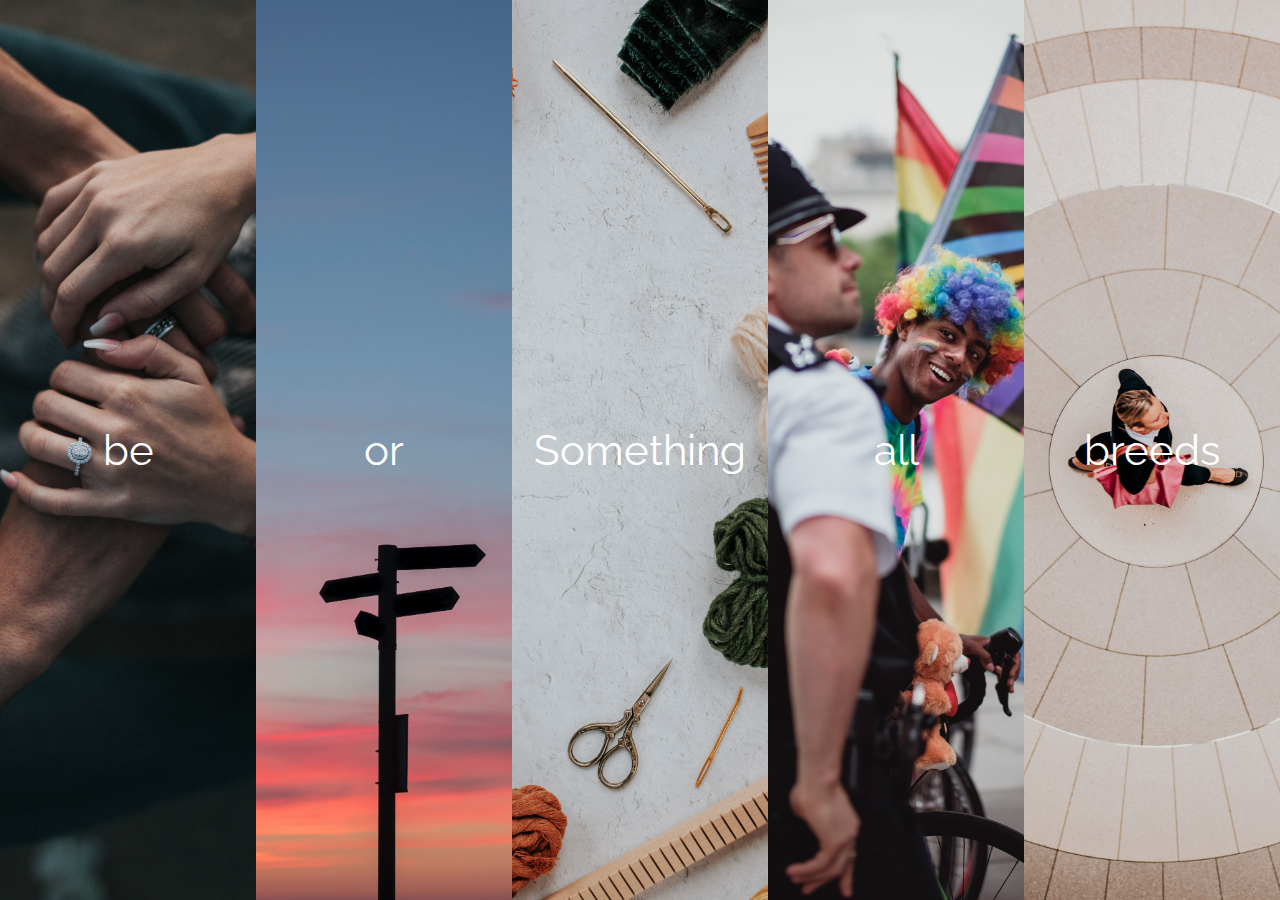
<file: Implementation/05 - Flex Panels/index.html>
<!DOCTYPE html>
<html lang="en">

<head>
	<meta charset="UTF-8">
	<meta http-equiv="X-UA-Compatible" content="IE=edge">
	<meta name="viewport" content="width=device-width, initial-scale=1.0">
	<title>Flex Panels</title>
	<link rel="stylesheet" href="./styles/style.css" />
</head>

<body>
	<div class="panels">
		<div class="panel panel1">
			<p>I’ll</p>
			<p>be</p>
			<p>there.</p>
		</div>
		<div class="panel panel2">
			<p>Now</p>
			<p>or</p>
			<p>Never</p>
		</div>
		<div class="panel panel3">
			<p>Try</p>
			<p>Something</p>
			<p>New</p>
		</div>
		<div class="panel panel4">
			<p>Against</p>
			<p>all</p>
			<p>odds</p>
		</div>
		<div class="panel panel5">
			<p>Success</p>
			<p>breeds</p>
			<p>Sucess</p>
		</div>
	</div>
	<script>
		const panels = document.querySelectorAll(".panel");
		function toggleOpen() {
			console.log('clicked');
			this.classList.toggle("panel-open");
		}
		panels.forEach(panel => {
			panel.addEventListener("click", toggleOpen);
		});
	</script>
</body>

</html>
</file>
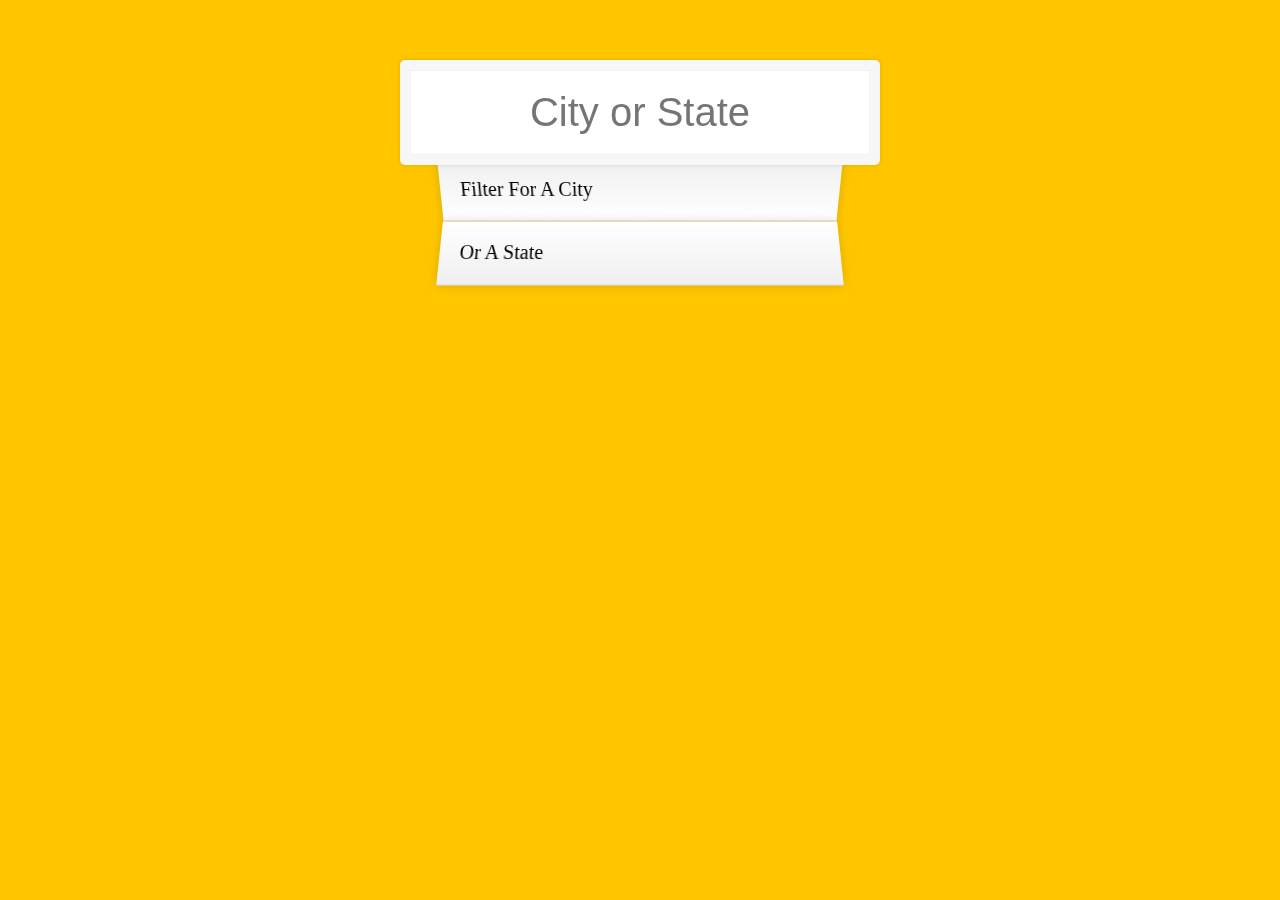
<file: Implementation/06 - Type Ahead/index.html>
<!DOCTYPE html>
<html lang="en">

<head>
	<meta charset="UTF-8">
	<title>Type Ahead 👀</title>
	<link rel="stylesheet" href="./style.css">
</head>

<body>

	<form class="search-form">
		<input type="text" class="search" placeholder="City or State">
		<ul class="suggestions">
			<li>Filter for a city</li>
			<li>or a state</li>
		</ul>
	</form>
	<script>
		const endpoint = 'https://gist.githubusercontent.com/Miserlou/c5cd8364bf9b2420bb29/raw/2bf258763cdddd704f8ffd3ea9a3e81d25e2c6f6/cities.json';

		const cities = [];
		fetch(endpoint)
			.then(blob => blob.json())
			.then(data => cities.push(...data));

		let wordToMatch = "aa";

		function findMatches(wordToMatch, cities) {
			return cities.filter(place => {
				const regex = new RegExp(wordToMatch, 'gi');
				return place.city.match(regex) || place.state.match(regex);
			});
		}

		function numberWithCommas(x) {
			return x.toString().replace(/\B(?=(\d{3})+(?!\d))/g, ',');
		}

		function displayMatches() {
			const matchArray = findMatches(this.value, cities);
			const html = matchArray.map(place => {
				const regex = new RegExp(this.value, 'gi');
				const cityName = place.city.replace(regex, `<span class="hl">${this.value}</span>`);
				const stateName = place.state.replace(regex, `<span class="hl">${this.value}</span>`);
				return `
					<li>
						<span class="name">${cityName}, ${stateName}</span>
						<span class="population">${numberWithCommas(place.population)}</span>
					</li>
					`;
			}).join('');
			suggestions.innerHTML = html;
		}

		const searchInput = document.querySelector('.search');
		const suggestions = document.querySelector('.suggestions');

		searchInput.addEventListener('keyup', displayMatches);
		searchInput.addEventListener('change', displayMatches);



	</script>
</body>

</html>
</file>
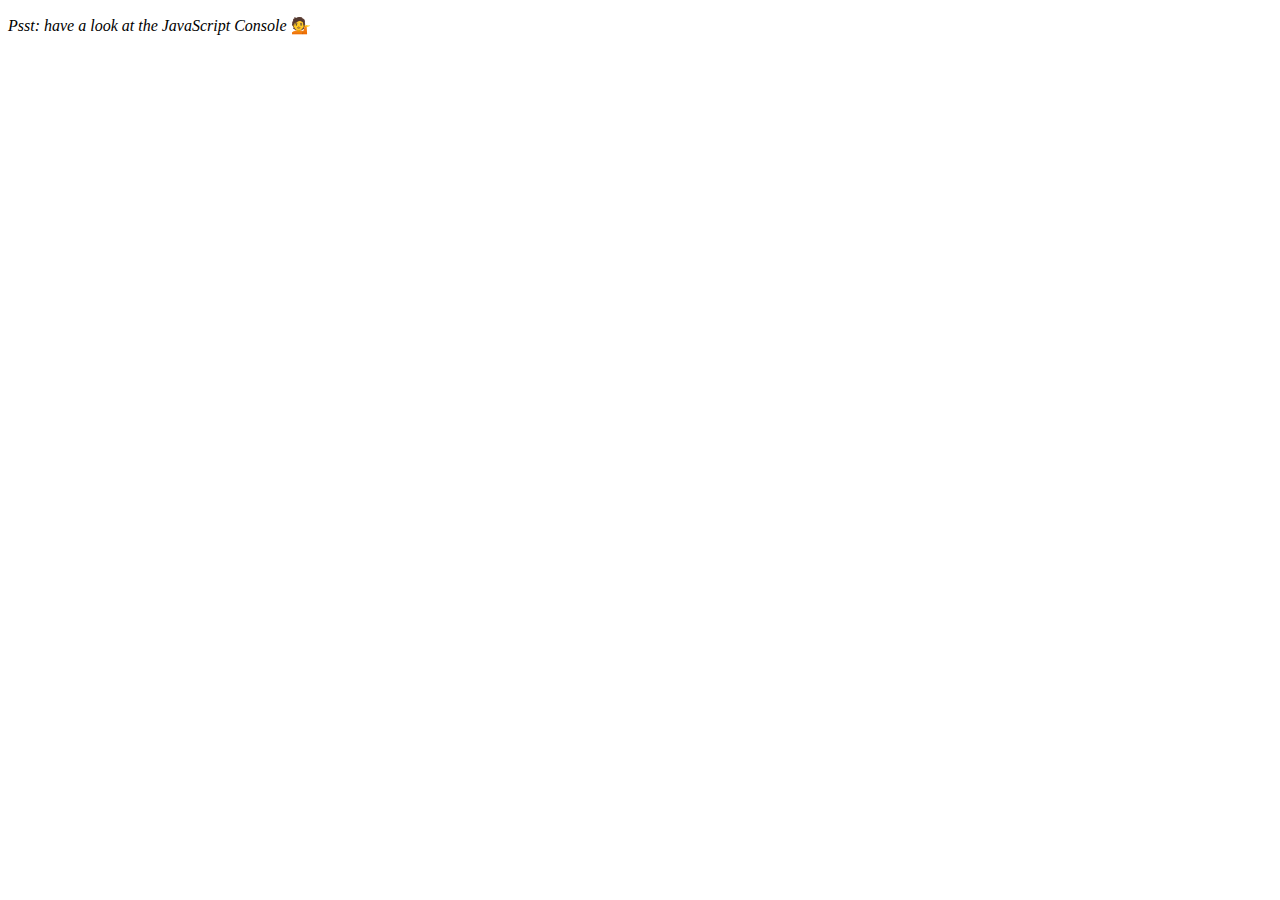
<file: Implementation/Array Cardio Day 2/index.html>
<!DOCTYPE html>
<html lang="en">

<head>
	<meta charset="UTF-8">
	<title>Array Cardio 💪💪</title>
</head>

<body>
	<p><em>Psst: have a look at the JavaScript Console</em> 💁</p>
	<script>
		// ## Array Cardio Day 2

		const people = [
			{ name: 'Wes', year: 1988 },
			{ name: 'Kait', year: 1986 },
			{ name: 'Irv', year: 1970 },
			{ name: 'Lux', year: 2015 }
		];

		const comments = [
			{ text: 'Love this!', id: 523423 },
			{ text: 'Super good', id: 823423 },
			{ text: 'You are the best', id: 2039842 },
			{ text: 'Ramen is my fav food ever', id: 123523 },
			{ text: 'Nice Nice Nice!', id: 542328 }
		];

    // Some and Every Checks
    // Array.prototype.some() // is at least one person 19 or older?

	// const isAdult = people.some(function(person) {
	// 	const currentYear = new Date().getFullYear();
	// 	return (currentYear - person.year) > 19;
	// });
	//console.log({isAdult});

	// ES6
	const isAnyoneAdult = people.some(person => ((new Date()).getFullYear() - person.year) > 19);
	console.log({isAnyoneAdult});

    // Array.prototype.every() // is everyone 19 or older?
	const allAdult = people.every(person => (new Date()).getFullYear() - person.year > 19);
	console.log(`allAdult`, allAdult);


    // Array.prototype.find()
    // Find is like filter, but instead returns just the one you are looking for
    // find the comment with the ID of 823423
	const findId = comments.find(comment => comment.id === 823423);
	console.log(findId);


	//  Array.prototype.findIndex()
    // Find the comment with this ID
    // delete the comment with the ID of 823423
	console.table(comments);
	const commentIndex = comments.findIndex(comment => comment.id === 823423);
	console.log(`commentIndex`, commentIndex);
	
	// comments.splice(commentIndex, 1);

	newComments = [
		...comments.splice(0, commentIndex),
		...comments.splice(commentIndex)
	]

	console.table(newComments); 


	</script>
</body>

</html>
</file>
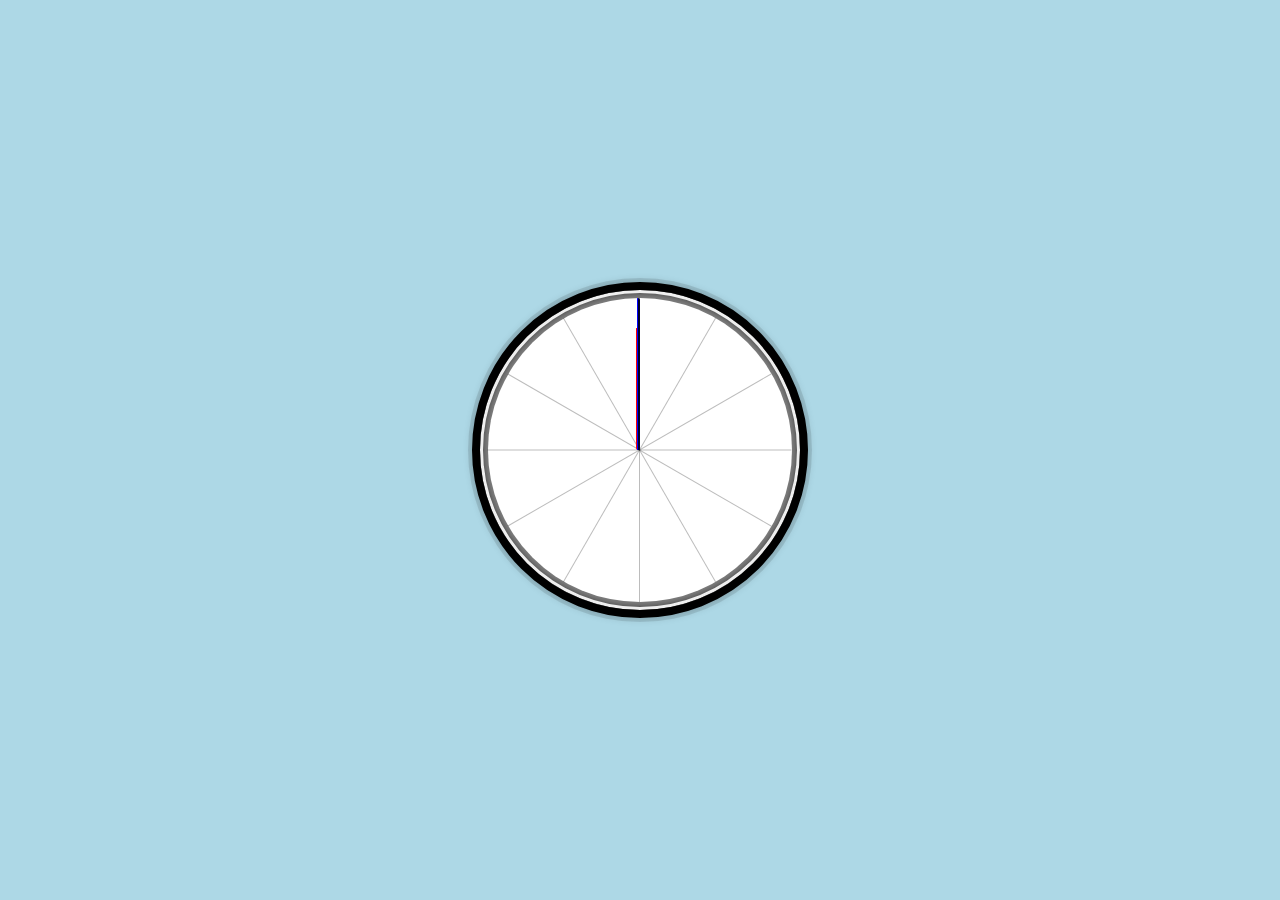
<file: Implementation/02 - Clock/clock.html>
<!DOCTYPE html>
<html lang="en">
<head>
	<meta charset="UTF-8">
	<meta http-equiv="X-UA-Compatible" content="IE=edge">
	<meta name="viewport" content="width=device-width, initial-scale=1.0">
	<title>Clock</title>
	<link rel="stylesheet" href="./styles/style.css" />
</head>
<body>
	<div class="clock">
		<div class="clock-face">
			<div class="markings"></div>
			<div class="markings mark-5"></div>
			<div class="markings mark-10"></div>
			<div class="markings mark-15"></div>
			<div class="markings mark-20 "></div>
			<div class="markings mark-25"></div>
			<div class="hand hour-hand"></div>
			<div class="hand min-hand"></div>
			<div class="hand sec-hand"></div>
		</div>
	</div>

	<script>
		const secondHand = document.querySelector(".sec-hand");
		const minuteHand = document.querySelector(".min-hand");
		const hourHand = document.querySelector(".hour-hand");
		function setDate() {
			const now = new Date();
			const seconds = now.getSeconds();
			const minutes = now.getMinutes();
			let hours = now.getHours();
			const secondDegrees = (seconds / 60) * 360;
			const minuteDegrees = (minutes / 60) * 360;
			const hoursDegrees =
				((hours / 12) * 360) + (minuteDegrees / 13);
			secondHand.style.transform = `rotate(${secondDegrees}deg)`;
			minuteHand.style.transform = `rotate(${minuteDegrees}deg)`;
			hourHand.style.transform = `rotate(${hoursDegrees}deg)`;
		}

		setInterval(setDate, 1000);
	</script>
</body>
</html>
</file>
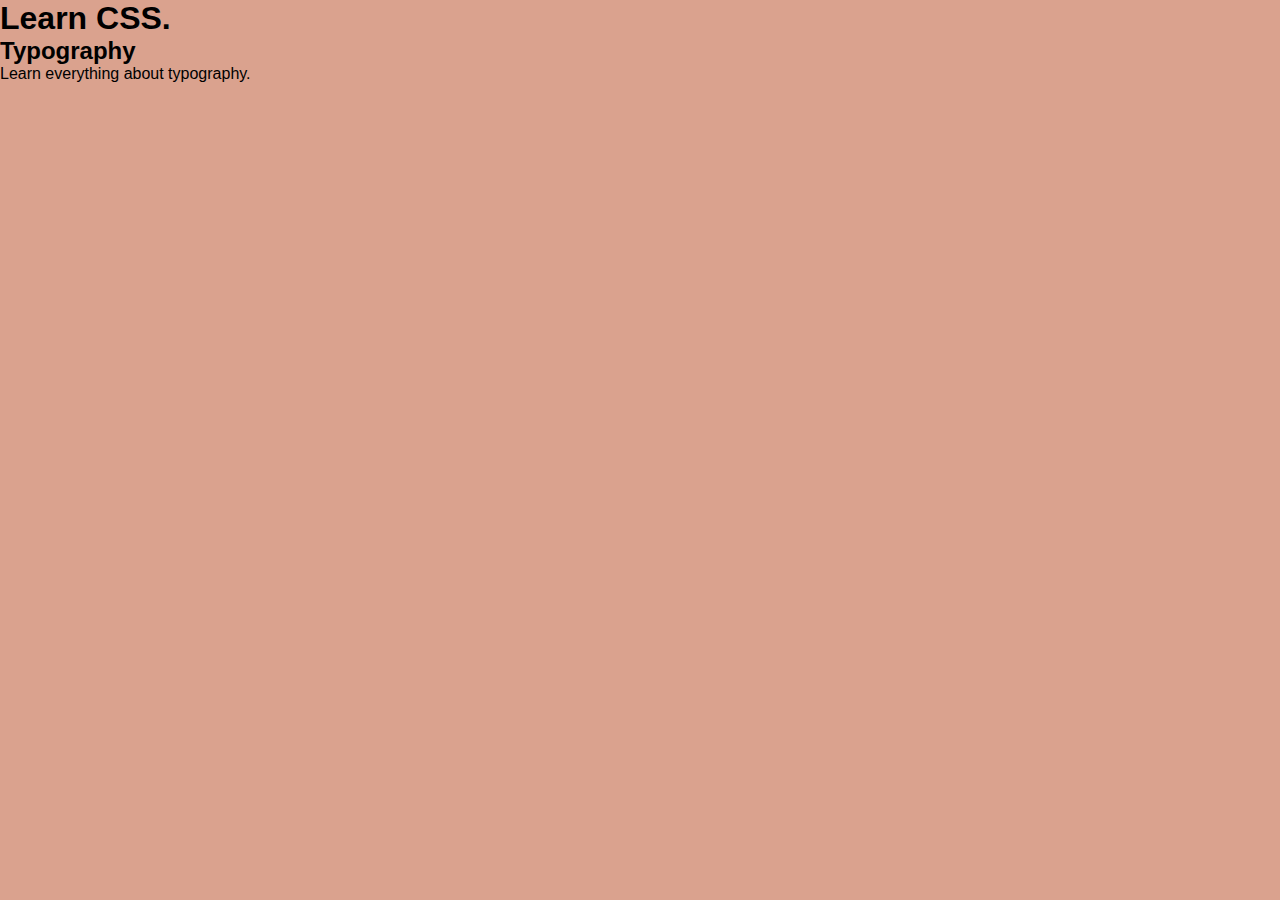
<file: Implementation/03-Css-variables-with-js/css-js.html>
<!DOCTYPE html>
<html lang="en">
<head>
	<meta charset="UTF-8">
	<meta http-equiv="X-UA-Compatible" content="IE=edge">
	<meta name="viewport" content="width=device-width, initial-scale=1.0">
	<title>CSS variables with js.</title>
	<link rel="stylesheet" href="./style/style.css" />
</head>
<body>
	<div class="container">
		<h1 class="heading">Learn CSS.</h1>
		<div class="typography">
			<h2 class="heading-typography">Typography</h2>
			<p class="subheading">Learn everything about typography.</p>
		</div>
	</div>

	<script>

	</script>
</body>
</html>
</file>
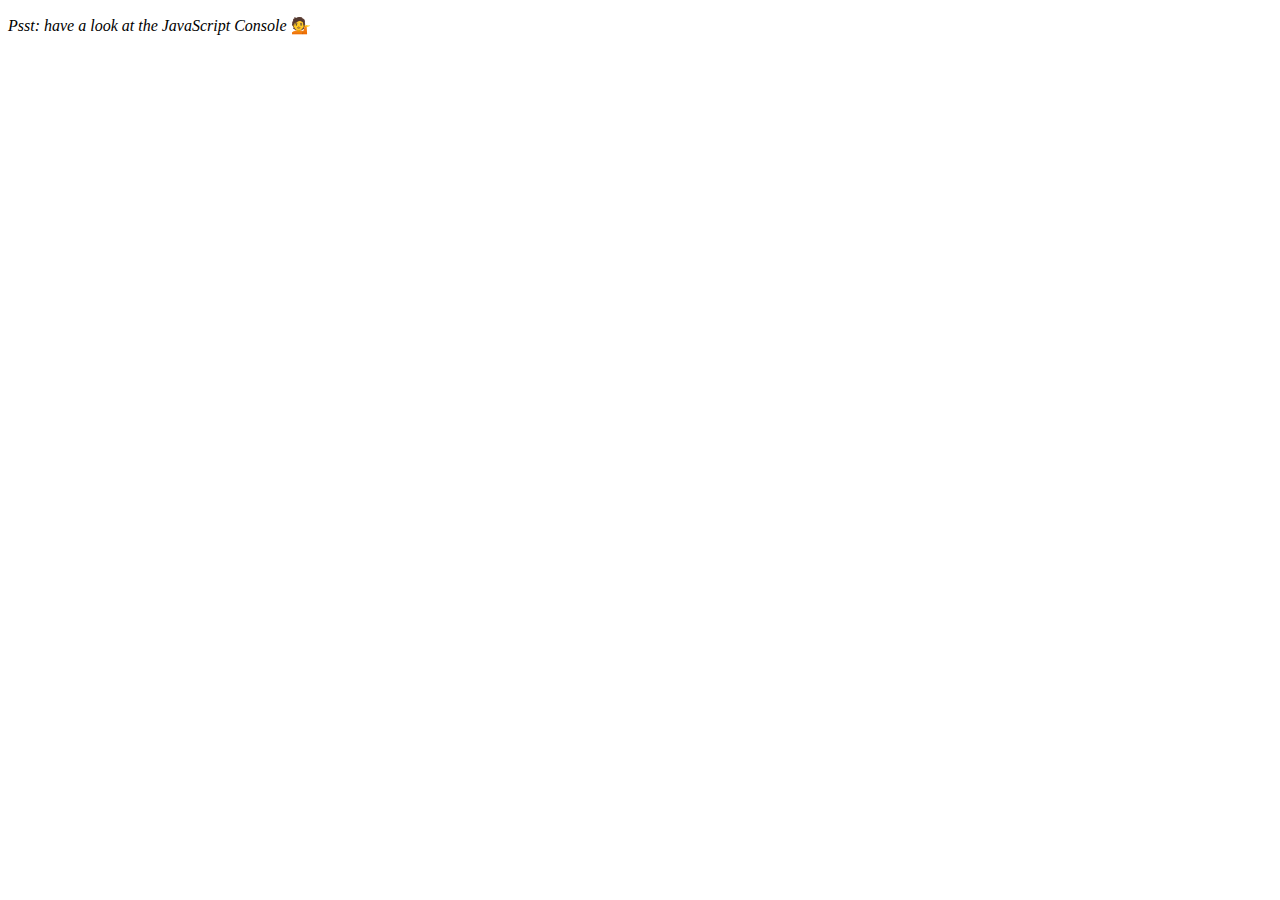
<file: Implementation/04 - Array Cardio Day 1/array-cardio-day-1.html>
<!DOCTYPE html>
<html lang="en">

<head>
	<meta charset="UTF-8">
	<title>Array Cardio 💪</title>
</head>

<body>
	<p><em>Psst: have a look at the JavaScript Console</em> 💁</p>
	<script>
		// Get your shorts on - this is an array workout!
		// ## Array Cardio Day 1

		// Some data we can work with

		const inventors = [
			{ first: 'Albert', last: 'Einstein', year: 1879, passed: 1955 },
			{ first: 'Isaac', last: 'Newton', year: 1643, passed: 1727 },
			{ first: 'Galileo', last: 'Galilei', year: 1564, passed: 1642 },
			{ first: 'Marie', last: 'Curie', year: 1867, passed: 1934 },
			{ first: 'Johannes', last: 'Kepler', year: 1571, passed: 1630 },
			{ first: 'Nicolaus', last: 'Copernicus', year: 1473, passed: 1543 },
			{ first: 'Max', last: 'Planck', year: 1858, passed: 1947 },
			{ first: 'Katherine', last: 'Blodgett', year: 1898, passed: 1979 },
			{ first: 'Ada', last: 'Lovelace', year: 1815, passed: 1852 },
			{ first: 'Sarah E.', last: 'Goode', year: 1855, passed: 1905 },
			{ first: 'Lise', last: 'Meitner', year: 1878, passed: 1968 },
			{ first: 'Hanna', last: 'Hammarström', year: 1829, passed: 1909 }
		];

		const people = [
			'Bernhard, Sandra', 'Bethea, Erin', 'Becker, Carl', 'Bentsen, Lloyd', 'Beckett, Samuel', 'Blake, William', 'Berger, Ric', 'Beddoes, Mick', 'Beethoven, Ludwig',
			'Belloc, Hilaire', 'Begin, Menachem', 'Bellow, Saul', 'Benchley, Robert', 'Blair, Robert', 'Benenson, Peter', 'Benjamin, Walter', 'Berlin, Irving',
			'Benn, Tony', 'Benson, Leana', 'Bent, Silas', 'Berle, Milton', 'Berry, Halle', 'Biko, Steve', 'Beck, Glenn', 'Bergman, Ingmar', 'Black, Elk', 'Berio, Luciano',
			'Berne, Eric', 'Berra, Yogi', 'Berry, Wendell', 'Bevan, Aneurin', 'Ben-Gurion, David', 'Bevel, Ken', 'Biden, Joseph', 'Bennington, Chester', 'Bierce, Ambrose',
			'Billings, Josh', 'Birrell, Augustine', 'Blair, Tony', 'Beecher, Henry', 'Biondo, Frank'
		];

		// Array.prototype.filter()
		// 1. Filter the list of inventors for those who were born in the 1500's
		const bornIn1500s = inventors.filter(
			(person) => (
				person.year >= 1500 && person.year < 1600
			)
		);
		console.table(bornIn1500s);




		// Array.prototype.map()
		// 2. Give us an array of the inventors first and last names
		const inventerFirstLast = inventors.map(
			(person) => (
				{
					firstName: person.first,
					lastName: person.last
				})
		);
		console.table(inventerFirstLast);


		// Array.prototype.sort()
		// 3. Sort the inventors by birthdate, oldest to youngest
		const oldestToYoungest = inventors.sort(
			(a, b) => (a.year - b.year)
		);
		console.log(`oldestToYoungest`, oldestToYoungest);


		// Array.prototype.reduce()
		// 4. How many years did all the inventors live all together?
		const totalYears = inventors.reduce((total, inventor) => {
			return total + (inventor.passed - inventor.year)
		}, 0);
		console.log(`totalYears`, totalYears);

		// 5. Sort the inventors by years lived
		const leastToMostLived = inventors.map(
			(person) => ({
				...person,
				livedYears: person.passed - person.year
			})
		);
		leastToMostLived.some((a, b) => a - b);
		console.log(`leastToMostLived`, leastToMostLived);

		// 6. create a list of Boulevards in Paris that contain 'de' anywhere in the name
		// https://en.wikipedia.org/wiki/Category:Boulevards_in_Paris


		// 7. sort Exercise
		// Sort the people alphabetically by last name
		people.sort(function (p1, p2) {
			const p1LastName = p1.split(", ")[1];
			const p2LastName = p2.split(", ")[1];
			if (p1LastName < p2LastName) return -1;
			else if (p1LastName > p2LastName) return 1;
			else return 0;
		});
		console.log(`sortedByLastName`, people);

		// 8. Reduce Exercise
		// Sum up the instances of each of these
		const data = ['car', 'car', 'truck', 'truck', 'bike', 'walk', 'car', 'van', 'bike', 'walk', 'car', 'van', 'car', 'truck'];
		const freqData = data.reduce(function(obj, item) {
			if(obj[item] == null) obj[item] = 0;
			obj[item]++;
		}, {});
		console.log(`freqData`, freqData);
	</script>
</body>

</html>
</file>
<file: Implementation/05 - Flex Panels/styles/style.css>
@import url("https://fonts.googleapis.com/css2?family=Raleway:wght@500&display=swap");
*,
*::before,
*::after {
  margin: 0;
  padding: 0;
  -webkit-box-sizing: border-box;
          box-sizing: border-box;
}

:root {
  --bg-col: black;
  --ft-col: white;
  --ft-fm: "Raleway";
}

body, html {
  background-color: var(--bg-col);
  font-size: 16px;
  color: var(--ft-col);
  font-family: var(--ft-fm), sans-serif;
}

.panels {
  display: -webkit-box;
  display: -ms-flexbox;
  display: flex;
  height: 100vh;
  overflow: hidden;
  -webkit-transition: cubic-bezier(0.075, 0.82, 0.165, 1);
  transition: cubic-bezier(0.075, 0.82, 0.165, 1);
  -webkit-box-orient: vertical;
  -webkit-box-direction: normal;
      -ms-flex-direction: column;
          flex-direction: column;
}

@media (min-width: 450px) {
  .panels {
    -webkit-box-orient: horizontal;
    -webkit-box-direction: normal;
        -ms-flex-direction: row;
            flex-direction: row;
  }
}

.panels .panel {
  -webkit-box-flex: 1;
      -ms-flex: 1;
          flex: 1;
  display: -webkit-box;
  display: -ms-flexbox;
  display: flex;
  text-align: center;
  -webkit-box-align: center;
      -ms-flex-align: center;
          align-items: center;
  background-size: cover;
  background-position: center;
  -webkit-transition: all 500ms;
  transition: all 500ms;
  font-size: 1.6em;
}

.panels .panel :first-child {
  -webkit-transform: translateX(-100%);
          transform: translateX(-100%);
}

.panels .panel :last-child {
  -webkit-transform: translateX(100%);
          transform: translateX(100%);
}

.panels .panel * {
  -webkit-box-flex: 1;
      -ms-flex: 1;
          flex: 1;
  -webkit-transition: -webkit-transform 500ms;
  transition: -webkit-transform 500ms;
  transition: transform 500ms;
  transition: transform 500ms, -webkit-transform 500ms;
  display: -ms-grid;
  display: grid;
  place-content: center;
}

@media (min-width: 450px) {
  .panels .panel * {
    -webkit-box-orient: horizontal;
    -webkit-box-direction: normal;
        -ms-flex-direction: row;
            flex-direction: row;
  }
}

@media (min-width: 450px) {
  .panels .panel {
    -webkit-box-orient: vertical;
    -webkit-box-direction: normal;
        -ms-flex-direction: column;
            flex-direction: column;
    font-size: 2.6em;
  }
  .panels .panel :first-child {
    -webkit-transform: translateY(-100%);
            transform: translateY(-100%);
  }
  .panels .panel :last-child {
    -webkit-transform: translateY(100%);
            transform: translateY(100%);
  }
}

.panels .panel-open {
  -webkit-box-flex: 6;
      -ms-flex: 6;
          flex: 6;
  font-size: 2em;
}

.panels .panel-open :first-child {
  -webkit-transform: translateX(0);
          transform: translateX(0);
}

.panels .panel-open :last-child {
  -webkit-transform: translateX(0);
          transform: translateX(0);
}

@media (min-width: 450px) {
  .panels .panel-open {
    font-size: 3em;
  }
  .panels .panel-open :first-child {
    -webkit-transform: translateY(0);
            transform: translateY(0);
  }
  .panels .panel-open :last-child {
    -webkit-transform: translateY(0);
            transform: translateY(0);
  }
}

.panels .panel1 {
  background-image: url(../images/hands.jpg);
}

.panels .panel2 {
  background-image: url(../images/destination.jpg);
}

.panels .panel3 {
  background-image: url(../images/scisorrs.jpg);
}

.panels .panel4 {
  background-image: url(../images/gay.jpg);
}

.panels .panel5 {
  background-image: url(../images/woman.jpg);
}
/*# sourceMappingURL=style.css.map */
</file>
<file: Implementation/06 - Type Ahead/style.css>
html {
  box-sizing: border-box;
  background: #ffc600;
  font-family: 'helvetica neue';
  font-size: 20px;
  font-weight: 200;
}

*, *:before, *:after {
  box-sizing: inherit;
}

input {
  width: 100%;
  padding: 20px;
}

.search-form {
  max-width: 400px;
  margin: 50px auto;
}

input.search {
  margin: 0;
  text-align: center;
  outline: 0;
  border: 10px solid #F7F7F7;
  width: 120%;
  left: -10%;
  position: relative;
  top: 10px;
  z-index: 2;
  border-radius: 5px;
  font-size: 40px;
  box-shadow: 0 0 5px rgba(0, 0, 0, 0.12), inset 0 0 2px rgba(0, 0, 0, 0.19);
}

.suggestions {
  margin: 0;
  padding: 0;
  position: relative;
  /*perspective: 20px;*/
}

.suggestions li {
  background: white;
  list-style: none;
  border-bottom: 1px solid #D8D8D8;
  box-shadow: 0 0 10px rgba(0, 0, 0, 0.14);
  margin: 0;
  padding: 20px;
  transition: background 0.2s;
  display: flex;
  justify-content: space-between;
  text-transform: capitalize;
}

.suggestions li:nth-child(even) {
  transform: perspective(100px) rotateX(3deg) translateY(2px) scale(1.001);
  background: linear-gradient(to bottom,  #ffffff 0%,#EFEFEF 100%);
}

.suggestions li:nth-child(odd) {
  transform: perspective(100px) rotateX(-3deg) translateY(3px);
  background: linear-gradient(to top,  #ffffff 0%,#EFEFEF 100%);
}

span.population {
  font-size: 15px;
}

.hl {
  background: #ffc600;
}
</file>
<file: Implementation/02 - Clock/styles/style.css>
*,
*::before,
*::after {
  margin: 0;
  padding: 0;
  -webkit-box-sizing: 0;
          box-sizing: 0;
}

html {
  height: 100%;
  font-size: 16px;
  background-color: lightblue;
}

body {
  height: 100%;
  display: -ms-grid;
  display: grid;
  place-items: center;
}

.clock {
  width: 20em;
  height: 20em;
  background-color: gray;
  border-radius: 50%;
  border: .5em solid black;
  -webkit-box-shadow: 0 0 0 4px rgba(0, 0, 0, 0.1), inset 0 0 0 3px #EFEFEF, inset 0 0 10px black, 0 0 10px rgba(0, 0, 0, 0.2);
          box-shadow: 0 0 0 4px rgba(0, 0, 0, 0.1), inset 0 0 0 3px #EFEFEF, inset 0 0 10px black, 0 0 10px rgba(0, 0, 0, 0.2);
  position: relative;
}

.clock .clock-face {
  background-color: white;
  width: calc(100% -  16px);
  height: calc(100% - 16px);
  border-radius: 50%;
  top: 8px;
  right: -8px;
  position: relative;
  -webkit-transform: rotate(90deg);
          transform: rotate(90deg);
}

.clock .clock-face .markings {
  position: absolute;
  width: 100%;
  height: 1px;
  top: 50%;
  background-color: rgba(0, 0, 0, 0.261);
}

.clock .clock-face .mark-5 {
  -webkit-transform: rotate(30deg);
          transform: rotate(30deg);
}

.clock .clock-face .mark-10 {
  -webkit-transform: rotate(60deg);
          transform: rotate(60deg);
}

.clock .clock-face .mark-15 {
  height: 1px;
  -webkit-transform: rotate(90deg);
          transform: rotate(90deg);
}

.clock .clock-face .mark-20 {
  -webkit-transform: rotate(120deg);
          transform: rotate(120deg);
}

.clock .clock-face .mark-25 {
  -webkit-transform: rotate(150deg);
          transform: rotate(150deg);
}

.clock .clock-face .hand {
  width: 50%;
  font-size: 5px;
  height: .5em;
  background-color: blue;
  position: absolute;
  border-top-left-radius: 10px;
  -webkit-transform-origin: 100%;
          transform-origin: 100%;
  -webkit-transition-timing-function: cubic-bezier(0.1, 2.7, 0.58, 1);
          transition-timing-function: cubic-bezier(0.1, 2.7, 0.58, 1);
  top: 50%;
}

.clock .clock-face .hour-hand {
  width: 40%;
  height: .8em;
  background-color: red;
  border-bottom-right-radius: 5px;
  left: 10%;
}

.clock .clock-face .sec-hand {
  height: .4em;
  background-color: rgba(0, 0, 0, 0.844);
}
/*# sourceMappingURL=style.css.map */
</file>
<file: Implementation/03-Css-variables-with-js/style/style.css>
*,
*::before,
*::after {
  margin: 0;
  padding: 0;
  -webkit-box-sizing: 0;
          box-sizing: 0;
}

:root {
  --inner-box-padding: 50px;
  --base-background: #daa28e;
}

body, html {
  font-family: sans-serif, 'Segoe UI', Tahoma, Geneva, Verdana, sans-serif;
  height: 100%;
  background-color: var(--base-background);
}
/*# sourceMappingURL=style.css.map */
</file>
